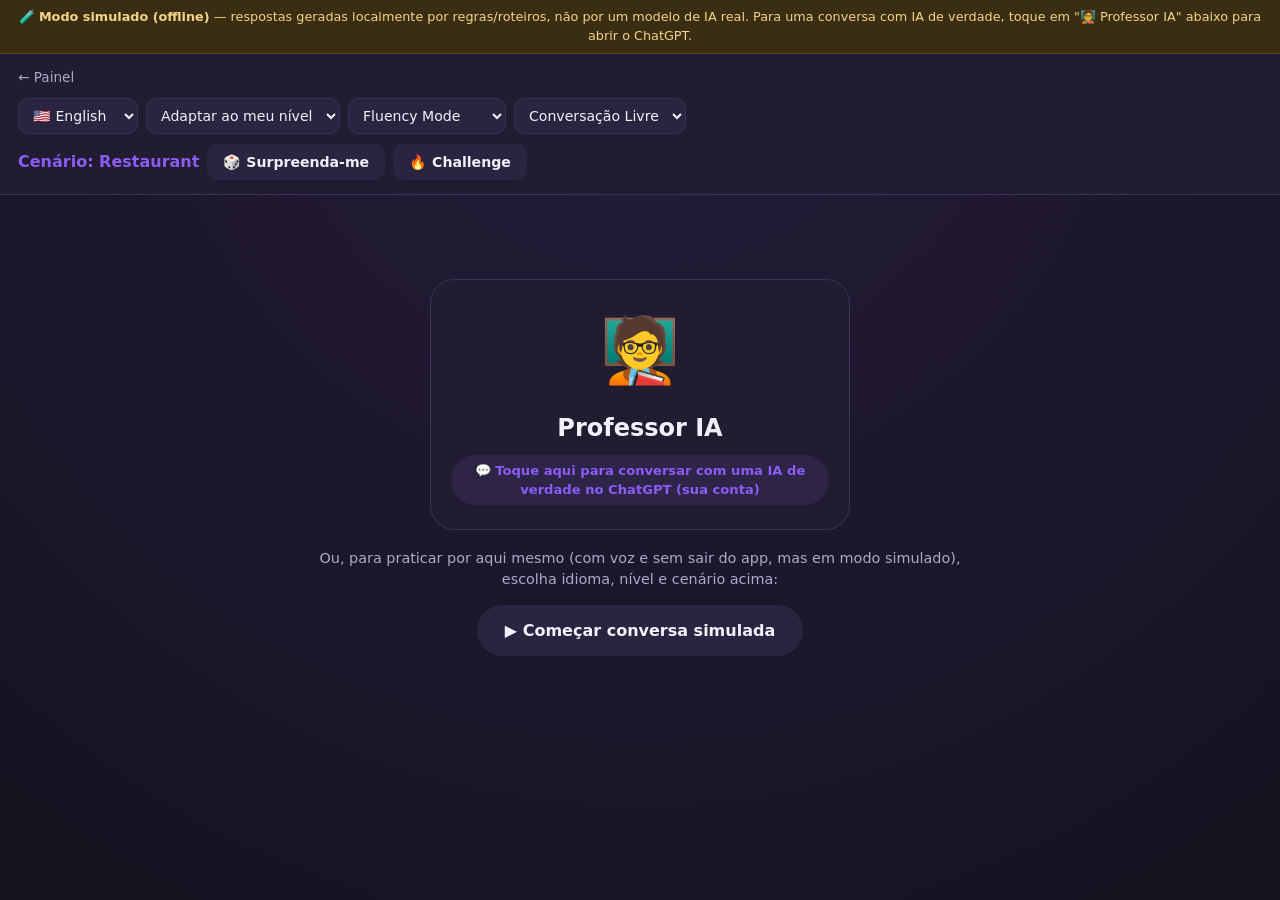
<file: speaking.html>
<!DOCTYPE html>
<html lang="pt-BR">
<head>
<meta charset="UTF-8">
<meta name="viewport" content="width=device-width, initial-scale=1.0, viewport-fit=cover">
<title>Professor IA — Speaking</title>
<meta name="description" content="Pratique conversação por voz em inglês, espanhol e outros idiomas.">
<link rel="stylesheet" href="speaking.css">
</head>
<body>

<div id="simulated-banner" class="simulated-banner" role="status">
  🧪 <strong>Modo simulado (offline)</strong> — respostas geradas localmente por regras/roteiros, não por um modelo de IA real.
  Para uma conversa com IA de verdade, toque em "🧑‍🏫 Professor IA" abaixo para abrir o ChatGPT.
</div>

<header class="speaking-header">
  <a href="../index.html" class="back-link" aria-label="Voltar ao painel">← Painel</a>
  <div class="setup-bar">
    <select id="cfg-language" aria-label="Idioma"></select>
    <select id="cfg-level" aria-label="Nível">
      <option value="auto">Adaptar ao meu nível</option>
      <option>A0</option><option>A1</option><option>A2</option>
      <option>B1</option><option>B2</option><option>C1</option><option>C2</option>
    </select>
    <select id="cfg-mode" aria-label="Modo de comportamento do professor">
      <option value="fluency">Fluency Mode</option>
      <option value="correction">Correction Mode</option>
      <option value="teacher">Teacher Mode</option>
      <option value="challenge">Challenge Mode</option>
    </select>
    <select id="cfg-conversation-mode" aria-label="Modo de conversação">
      <option value="livre">Conversação Livre</option>
      <option value="professor-escolhe">Professor Escolhe</option>
      <option value="roleplay">Roleplay</option>
      <option value="entrevista">Entrevista</option>
      <option value="debate">Debate</option>
      <option value="small-talk">Small Talk</option>
      <option value="business">Business English</option>
      <option value="survival-spanish">Survival Spanish</option>
    </select>
  </div>
  <div class="scenario-bar">
    <span id="scenario-label" class="scenario-label">Cenário: Small Talk</span>
    <button id="btn-new-scenario" class="btn btn-secondary">🎲 Surpreenda-me</button>
    <button id="btn-challenge" class="btn btn-secondary">🔥 Challenge</button>
  </div>
</header>

<main class="speaking-main">
  <section id="setup-screen" class="setup-screen">
    <div id="btn-open-chatgpt" class="chatgpt-launch" role="button" tabindex="0" aria-label="Conversar com IA real no ChatGPT">
      <span class="teacher-avatar">🧑‍🏫</span>
      <h1>Professor IA</h1>
      <span class="chatgpt-hint">💬 Toque aqui para conversar com uma IA de verdade no ChatGPT (sua conta)</span>
    </div>
    <p class="muted">Ou, para praticar por aqui mesmo (com voz e sem sair do app, mas em modo simulado), escolha idioma, nível e cenário acima:</p>
    <button id="btn-start-conversation" class="btn btn-secondary btn-large">▶️ Começar conversa simulada</button>
  </section>

  <section id="chat-screen" class="chat-screen" hidden>
    <div class="chat-window" id="chat-window" aria-live="polite"></div>

    <div class="voice-controls">
      <button id="btn-help" class="btn btn-secondary" aria-label="Pedir ajuda">🆘 Help</button>
      <button id="btn-mic" class="btn btn-mic" aria-label="Falar">🎙️ Falar</button>
      <button id="btn-listen" class="btn btn-secondary" aria-label="Ouvir última resposta">🔊 Ouvir</button>
      <button id="btn-stop-audio" class="btn btn-secondary" aria-label="Parar áudio">⏹️ Parar</button>
    </div>

    <form id="text-fallback-form" class="text-fallback-form">
      <input type="text" id="text-fallback-input" placeholder="Ou digite sua resposta aqui...">
      <button type="submit" class="btn btn-primary">Enviar</button>
    </form>

    <div class="chat-footer">
      <label for="voice-rate">Velocidade da voz</label>
      <input type="range" id="voice-rate" min="0.6" max="1.4" step="0.1" value="1">
      <select id="voice-select" aria-label="Escolher voz"></select>
      <button id="btn-end-conversation" class="btn btn-danger">Encerrar conversa</button>
    </div>
  </section>

  <section id="help-panel" class="help-panel" hidden>
    <button class="modal-close" id="btn-close-help" aria-label="Fechar">✕</button>
    <h3>🆘 Ajuda</h3>
    <div id="help-content"></div>
  </section>

  <section id="feedback-screen" class="feedback-screen" hidden>
    <h1>📊 Feedback da conversa</h1>
    <p class="muted">Estimativas geradas pela plataforma para te dar uma direção — <strong>não são uma avaliação oficial CEFR.</strong></p>
    <div class="feedback-metrics" id="feedback-metrics"></div>
    <div class="feedback-block">
      <h3>✅ O que você fez bem</h3>
      <ul id="feedback-good"></ul>
    </div>
    <div class="feedback-block">
      <h3>🎯 O que melhorar</h3>
      <ul id="feedback-improve"></ul>
    </div>
    <div class="feedback-block">
      <h3>✍️ 5 frases para revisar</h3>
      <ul id="feedback-phrases"></ul>
    </div>
    <div class="feedback-block">
      <h3>🧠 5 vocabulários novos</h3>
      <ul id="feedback-vocab"></ul>
    </div>
    <div class="feedback-block">
      <h3>⚠️ Erros mais importantes</h3>
      <ul id="feedback-errors"></ul>
    </div>
    <div class="feedback-block">
      <h3>🚀 Desafio para a próxima conversa</h3>
      <p id="feedback-challenge"></p>
    </div>
    <div class="modal-actions">
      <button id="btn-new-conversation" class="btn btn-primary">Nova conversa</button>
      <a href="../index.html" class="btn btn-secondary">Voltar ao painel</a>
    </div>
  </section>
</main>

<script src="speaking.js"></script>
</body>
</html>
</file>
<file: speaking.css>
/* ==========================================================================
   speaking.css — Professor IA (aplicativo independente)
   ========================================================================== */
:root{
  --bg: #16121f;
  --surface: #211c30;
  --surface-alt: #2b2440;
  --text: #f3f0fb;
  --text-muted: #b0a8c9;
  --border: #3a3355;
  --accent: #8b5cf6;
  --accent-2: #5b5bf0;
  --danger: #e2543d;
  --radius-md: 16px;
  --radius-lg: 24px;
  font-size: 16px;
}
*{ box-sizing:border-box; }
body{
  margin:0; min-height:100vh; background: radial-gradient(circle at top, #241c3a, var(--bg));
  color: var(--text); font-family: "Segoe UI", system-ui, sans-serif; line-height:1.45;
}
.muted{ color: var(--text-muted); font-size:.9rem; }
button{ font-family:inherit; cursor:pointer; }
select, input[type="text"], input[type="range"]{
  font-family:inherit; background: var(--surface-alt); color: var(--text);
  border:1px solid var(--border); border-radius:10px; padding:8px 10px; font-size:.88rem;
}

.simulated-banner{
  background: #3a2e12; color:#f3d38a; font-size:.8rem; text-align:center;
  padding: 8px 14px; border-bottom: 1px solid #5a4a1e;
}

.speaking-header{
  padding: 14px 18px; border-bottom:1px solid var(--border); background: var(--surface);
  display:flex; flex-direction:column; gap:10px;
}
.back-link{ color: var(--text-muted); text-decoration:none; font-size:.85rem; }
.setup-bar, .scenario-bar{ display:flex; flex-wrap:wrap; gap:8px; align-items:center; }
.scenario-label{ font-weight:700; color: var(--accent); }

.btn{ border:none; border-radius:10px; padding:10px 16px; font-weight:700; font-size:.88rem; transition: transform .12s ease; }
.btn:active{ transform: scale(.96); }
.btn-primary{ background: linear-gradient(135deg, var(--accent), var(--accent-2)); color:#fff; }
.btn-secondary{ background: var(--surface-alt); color: var(--text); }
.btn-danger{ background: #3a1f1a; color: #ff8a70; }
.btn-large{ padding: 16px 28px; font-size: 1rem; border-radius: 999px; }
.btn-mic{ background: var(--danger); color:#fff; border-radius:999px; padding: 14px 22px; font-size:1rem; }
.btn-mic.recording{ animation: pulse 1.1s infinite; }
@keyframes pulse{ 0%{ box-shadow:0 0 0 0 rgba(226,84,61,.6);} 70%{ box-shadow:0 0 0 14px rgba(226,84,61,0);} 100%{ box-shadow:0 0 0 0 rgba(226,84,61,0);} }

.speaking-main{ max-width: 720px; margin: 0 auto; padding: 24px 16px 60px; }

.setup-screen{ text-align:center; padding: 60px 20px; }
.teacher-avatar{ font-size: 4rem; margin-bottom: 8px; display:block; }

.chatgpt-launch{
  display:flex; flex-direction:column; align-items:center; gap:6px;
  background: var(--surface); border: 1px solid var(--border); border-radius: var(--radius-lg);
  padding: 24px 20px; margin: 0 auto 18px; max-width: 420px; width:100%;
  transition: transform .12s ease, border-color .12s ease;
}
.chatgpt-launch:hover{ border-color: var(--accent); transform: translateY(-2px); }
.chatgpt-launch:active{ transform: scale(.98); }
.chatgpt-launch h1{ margin: 0; }
.chatgpt-hint{
  font-size:.82rem; font-weight:700; color: var(--accent);
  background: rgba(139,92,246,.12); border-radius: 999px; padding: 6px 14px; margin-top:4px;
}

.chat-screen{ flex-direction:column; gap:14px; }
.chat-screen[hidden]{ display:none; }
.chat-screen:not([hidden]){ display:flex; }
.chat-window{
  background: var(--surface); border:1px solid var(--border); border-radius: var(--radius-lg);
  padding: 16px; min-height: 320px; max-height: 50vh; overflow-y:auto; display:flex; flex-direction:column; gap:10px;
}
.msg{ max-width: 82%; padding: 10px 14px; border-radius: 16px; font-size:.92rem; animation: msgIn .2s ease; }
@keyframes msgIn{ from{ opacity:0; transform: translateY(6px);} to{ opacity:1; transform:none;} }
.msg.teacher{ background: var(--surface-alt); align-self:flex-start; border-bottom-left-radius:4px; }
.msg.student{ background: linear-gradient(135deg, var(--accent-2), var(--accent)); color:#fff; align-self:flex-end; border-bottom-right-radius:4px; }
.msg .correction{ display:block; margin-top:6px; font-size:.78rem; color:#ffd479; }

.voice-controls{ display:flex; flex-wrap:wrap; gap:10px; justify-content:center; }
.text-fallback-form{ display:flex; gap:8px; }
.text-fallback-form input{ flex:1; }
.chat-footer{ display:flex; flex-wrap:wrap; align-items:center; gap:10px; font-size:.8rem; color: var(--text-muted); }
.chat-footer label{ margin-right:-4px; }
.chat-footer select{ flex:1; min-width:120px; }

.help-panel{
  position: fixed; inset:0; background: rgba(10,8,20,.7); z-index:50;
  align-items:center; justify-content:center; padding: 16px;
}
.help-panel[hidden]{ display:none; }
.help-panel:not([hidden]){ display:flex; }
.help-panel > *{ position:relative; }
.help-panel::before{ content:""; }
#help-content{ background: var(--surface); border-radius: var(--radius-lg); padding: 20px; max-width:480px; width:100%; border:1px solid var(--border); }
.modal-close{ position:absolute; top:20px; right:20px; background: var(--surface-alt); border:none; width:34px; height:34px; border-radius:50%; color:var(--text); font-size:1rem; }

.feedback-screen{ animation: msgIn .3s ease; }
.feedback-metrics{ display:grid; grid-template-columns: repeat(2,1fr); gap:10px; margin: 16px 0; }
.metric-card{ background: var(--surface); border:1px solid var(--border); border-radius: var(--radius-md); padding: 12px 14px; text-align:center; }
.metric-card .metric-value{ font-size:1.4rem; font-weight:800; color: var(--accent); }
.feedback-block{ background: var(--surface); border:1px solid var(--border); border-radius: var(--radius-md); padding: 14px 16px; margin-bottom: 12px; }
.feedback-block h3{ margin-top:0; }
.feedback-block ul{ margin:0; padding-left: 18px; font-size:.9rem; }
.modal-actions{ display:flex; gap:10px; flex-wrap:wrap; margin-top: 10px; }

@media (min-width: 700px){
  .setup-bar, .scenario-bar{ flex-wrap:nowrap; }
}
</file>
